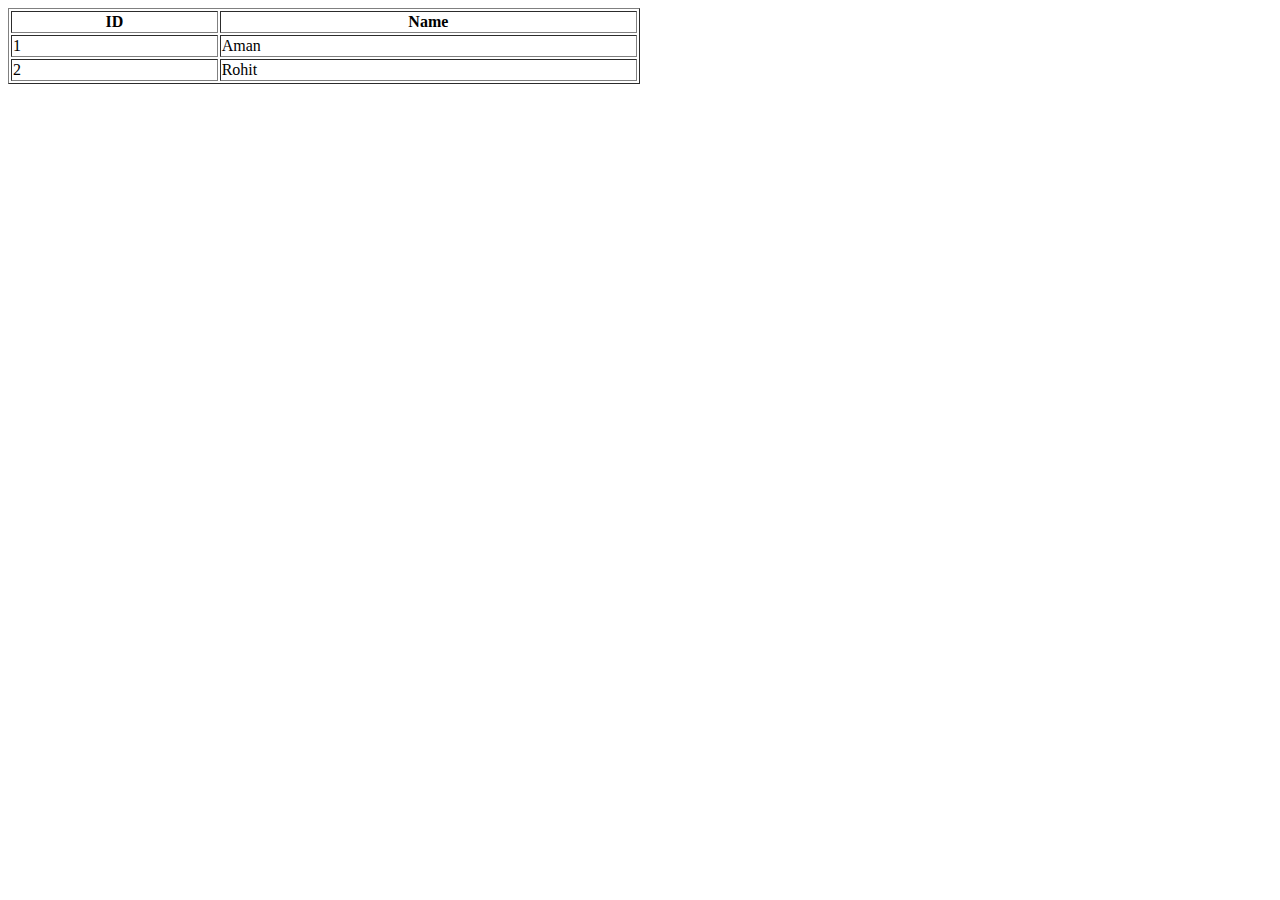
<file: js/2Darray.html>
<!DOCTYPE html>
<html lang="en">
<head>
    <meta charset="UTF-8">
    <meta http-equiv="X-UA-Compatible" content="IE=edge">
    <meta name="viewport" content="width=<device-width>, initial-scale=1.0">
    <title>Document</title>
</head>
<body>
    <script>

        let stu= new Array(2);
        stu[0]=new Array("1","Aman");
        stu[1]=new Array("2","Rohit");
        
        document.write(`<table border="1" width="50%">`)

        document.write(`<tr>

            <th> ID</th>
            <th>Name</th>`)

        for (let r=0;r<stu.length;r++)
        {
            document.write(`<tr>`);
                for (let c=0;c<stu[r].length;c++)
                {
                    document.write(`<td> ${stu[r][c]}</td>`)
                } 
            document.write(`</tr>`)


        }

        document.write(`</table>`)






        
        
        </script>

</body>
</html>
</file>
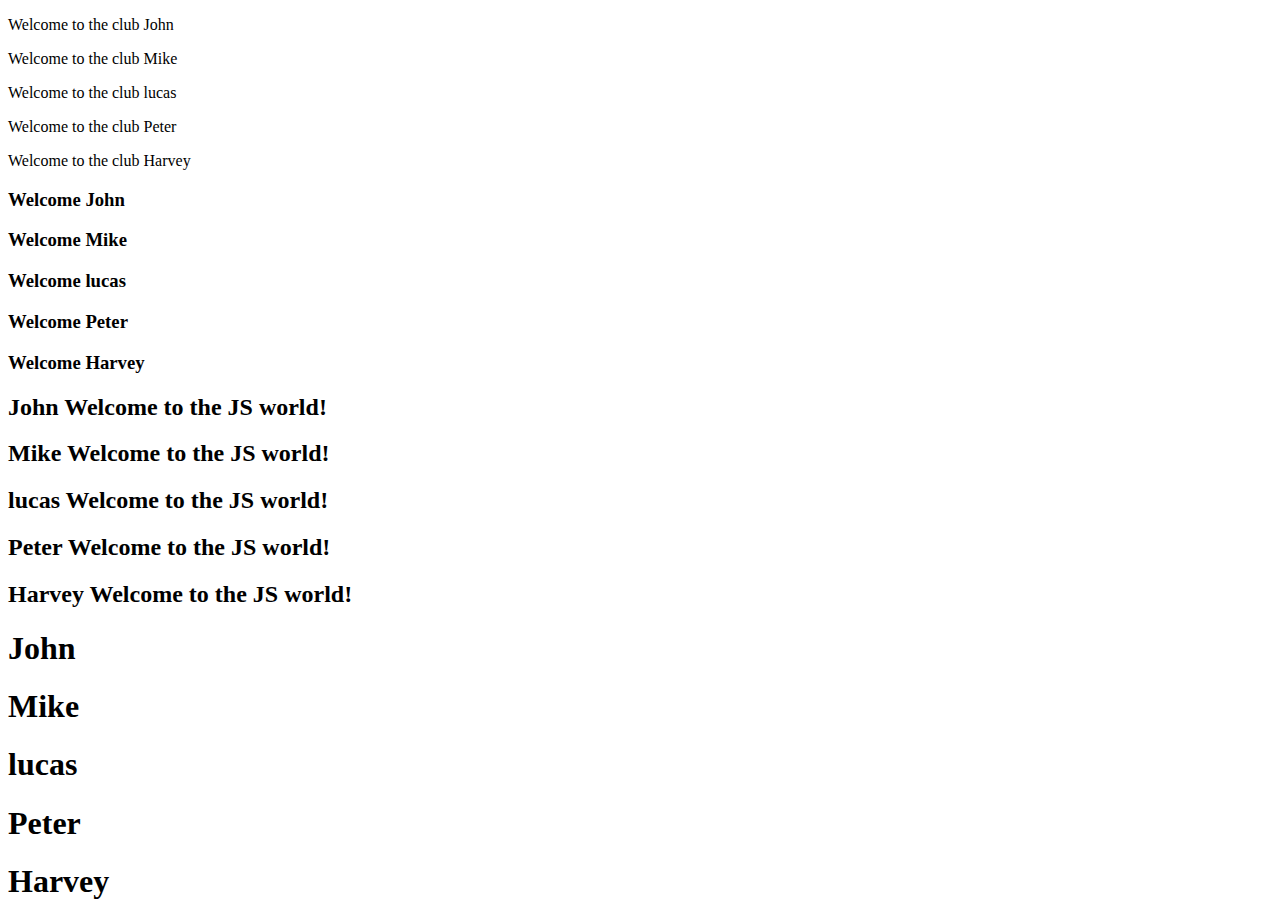
<file: js/arrayloophw.html>
<!DOCTYPE html>
<html lang="en">
<head>
    <meta charset="UTF-8">
    <meta http-equiv="X-UA-Compatible" content="IE=edge">
    <meta name="viewport" content="width=device-width, initial-scale=1.0">
    <title>Document</title>
</head>
<body>
    <script>
        const stu_name=[ "John","Mike","lucas","Peter","Harvey"];
         //for in loop  
        for (name in stu_name){
            document.write(`<p> Welcome to the club ${stu_name[name]}</p>`)
        }
         //for of loop  
        for (name of stu_name){

            document.write(`<h3> Welcome ${name}</h3>`)
        }
        // map func
        stu_name.map((val)=>{
            document.write(`<h2> ${val} Welcome to the JS world!</h2>`)



        })
        // arrow func
        stu_name.map((val)=>{
            document.write(`<h1> ${val}</h1>`)


        })
    </script>
</body>
</html>
</file>
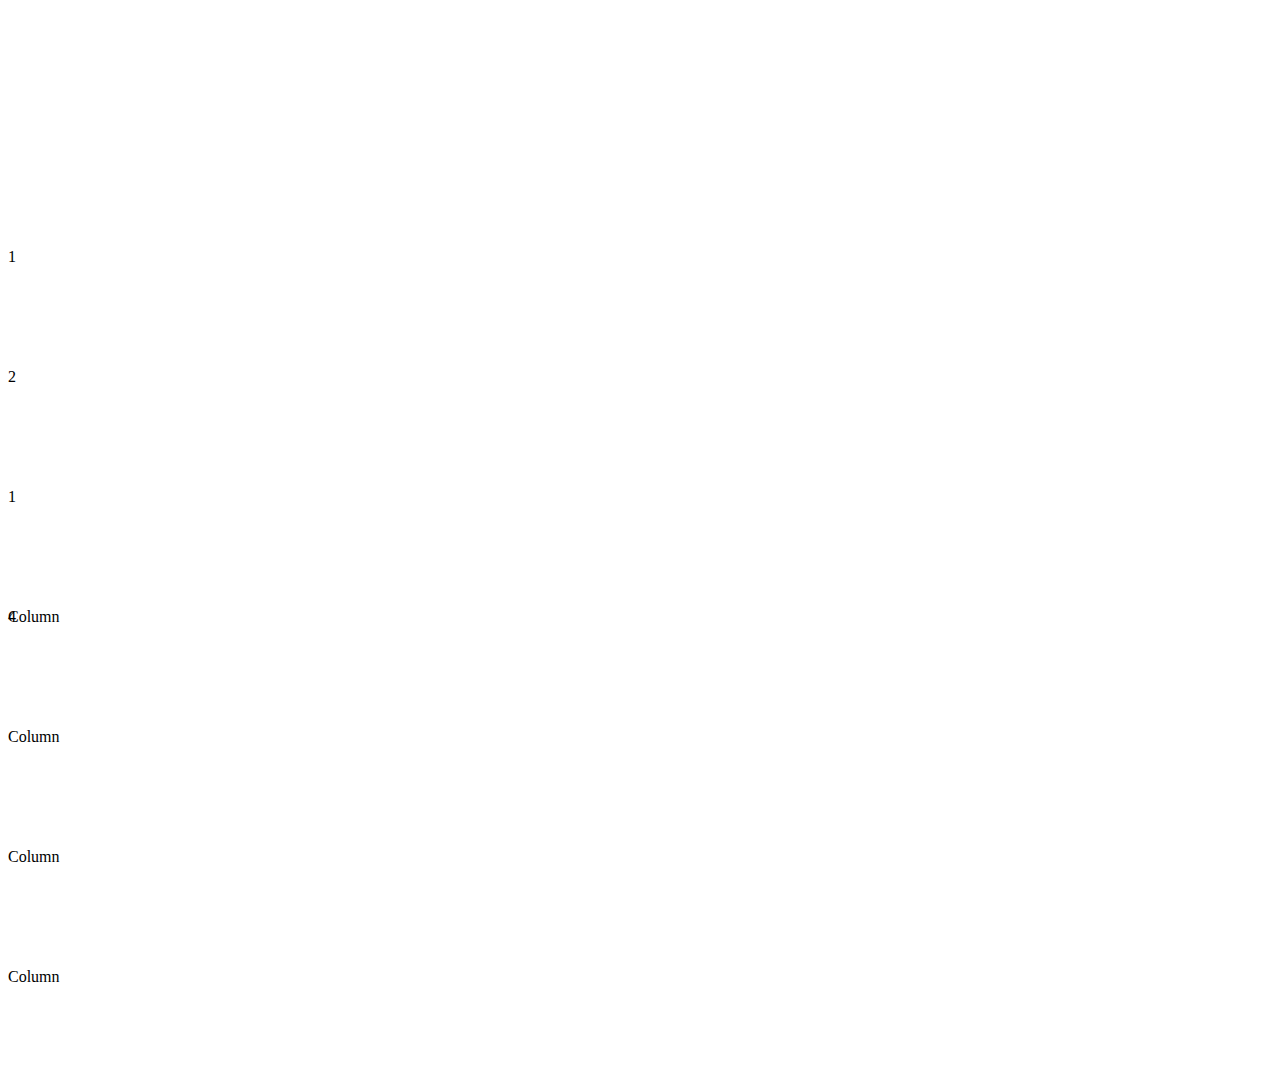
<file: js/Bootstrap.html>
<!DOCTYPE html>
<html lang="en">
<head>
    <meta charset="UTF-8">
    <meta http-equiv="X-UA-Compatible" content="IE=edge">
    <meta name="viewport" content="width=device-width, initial-scale=1.0">
    <title>Document</title>
    <link href="https://cdn.jsdelivr.net/npm/bootstrap@5.0.2/dist/css/bootstrap.min.css" rel="stylesheet" 
    integrity="sha384-EVSTQN3/azprG1Anm3QDgpJLIm9Nao0Yz1ztcQTwFspd3yD65VohhpuuCOmLASjC" crossorigin="anonymous">

    <style>
        div{

            height: 100px;
            /* background-color: rgb(188, 47, 47); */
            margin-bottom: 20px;
        }
    </style>
</head>
<body>

    <div class="container-lg bg-info">
     
    </div>

    <div class="container-fluid bg-dark">

    </div>
    <div class="container-sm bg-success">


    <div class="container">

        <div class="row">
        <div class="col">
          1
        </div>
        </div>
        <div class="row">
            <div class="col bg-info">
          2
        </div>
        

        </div>

        <div class="row">
            <div class="col-4 bg-success">
              1
            </div>
            <div class="col-8 bg-info">
                4
            </div>
            </div>
           
            <div class="container">
                <div class="row row-cols-2 bg-success">
                  <div class="col">Column</div>
                  <div class="col">Column</div>
                  <div class="col">Column</div>
                  <div class="col">Column</div>
                </div>
              </div>
              
            
    
            </div>
    
        
    </div>

    
    <script src="https://cdn.jsdelivr.net/npm/bootstrap@5.0.2/dist/js/bootstrap.bundle.min.js"
     integrity="sha384-MrcW6ZMFYlzcLA8Nl+NtUVF0sA7MsXsP1UyJoMp4YLEuNSfAP+JcXn/tWtIaxVXM" crossorigin="anonymous"></script>
</body>
</html>
</file>
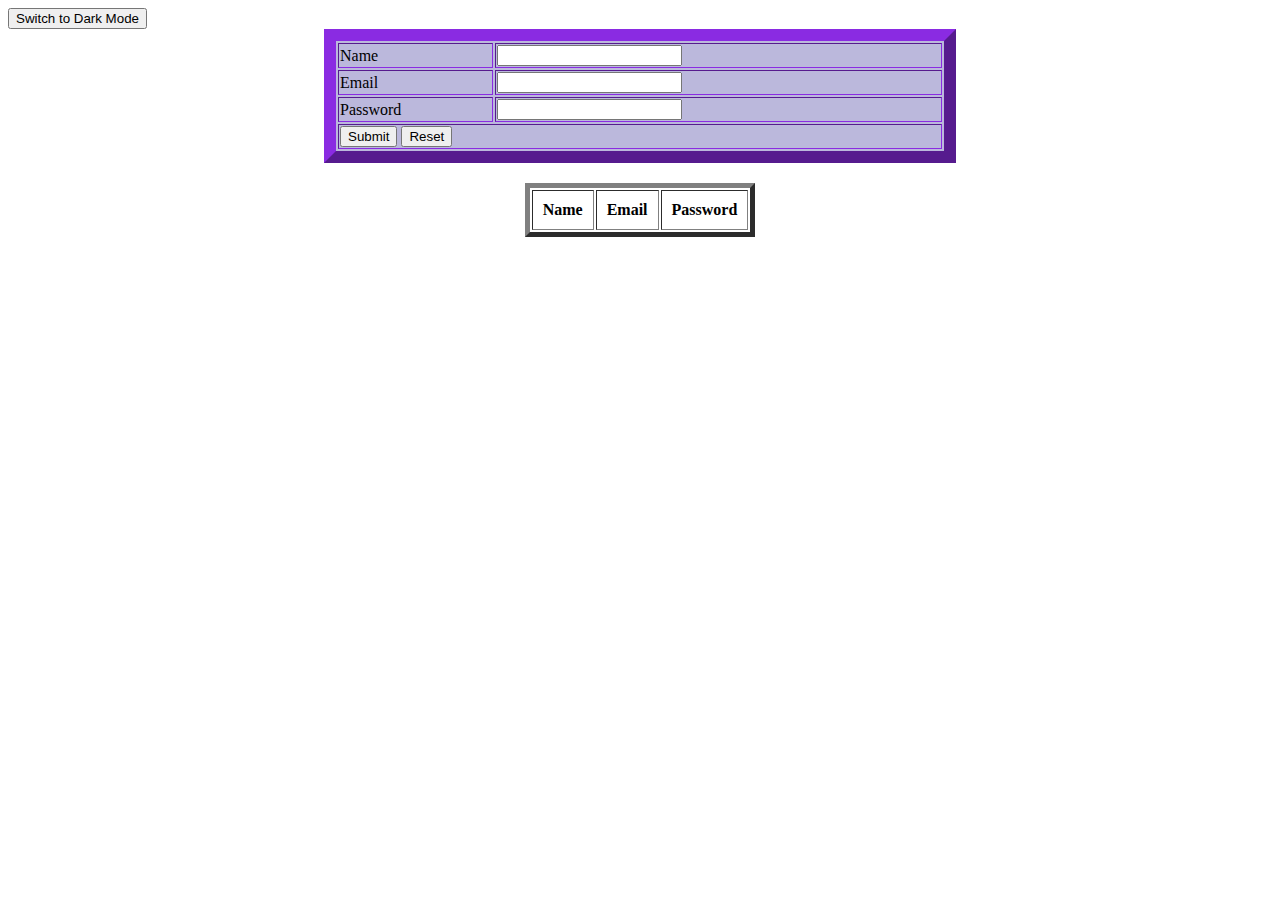
<file: js/dom2.html>
<!DOCTYPE html>
<html lang="en">
<head>
    <meta charset="UTF-8">
    <meta http-equiv="X-UA-Compatible" content="IE=edge">
    <meta name="viewport" content="width=device-width, initial-scale=1.0">
    <title>Document</title>
</head>
<style>
    .mytbl{
        border-color:blueviolet ;
        background-color: rgb(187, 184, 220);
        color: black;
        margin-bottom: 20px;
    }
    .myTable{

        margin: auto;
        
        
    }
    th{
     padding: 10px;
    }
 
    
    .darkmode{
        background-color: black;
        color: white;
    }


</style>
<body>
    <button onclick="darkmode()"> Switch to Dark Mode</button>


    <form action="JavaScript:void()" onsubmit="showData()">
        <table width="50%" align="center" border="12" class="mytbl">
            <tr>
                <td> <label for=""> Name </label> </td>
                <td> <input type="text" name="" id="name"></td>
            </tr>
            <tr>
                <td> <label for=""> Email </label></td>
                <td> <input type="email" name="" id="myemail"></td>
            </tr>
            <tr>
                <td> <label for=""> Password </label></td>
                <td> <input type="password" name="" id="pass"></td>
            </tr>
            <tr>
                <td colspan="2">
                    <input type="submit">
                    <input type="reset">
                </td>
            </tr>
        </table>
    </form>

    <table class="myTable" align="center" border="5">
        <tr>
            <th>Name </th>
            <th> Email </th>
            <th> Password </th>
        </tr>
        <tbody id="mydata">

        </tbody>
    </table>

    

    <script>
        function showData(){
 let Empname, empemail, emppassword;
  Empname= document.getElementById("name").value;
  empemail=document.getElementById("myemail").value;
  emppassword=document.getElementById("pass").value;

  document.getElementById('mydata').innerHTML += `
  <tr>

    <td> ${Empname} </td>
    <td> ${empemail} </td>
    <td> ${emppassword}</td>




    </tr>`

        }

    function darkmode(){
        let dark=document.body;
        dark.classList.toggle("darkmode");
    }
    </script>
</body>
</html>
</file>
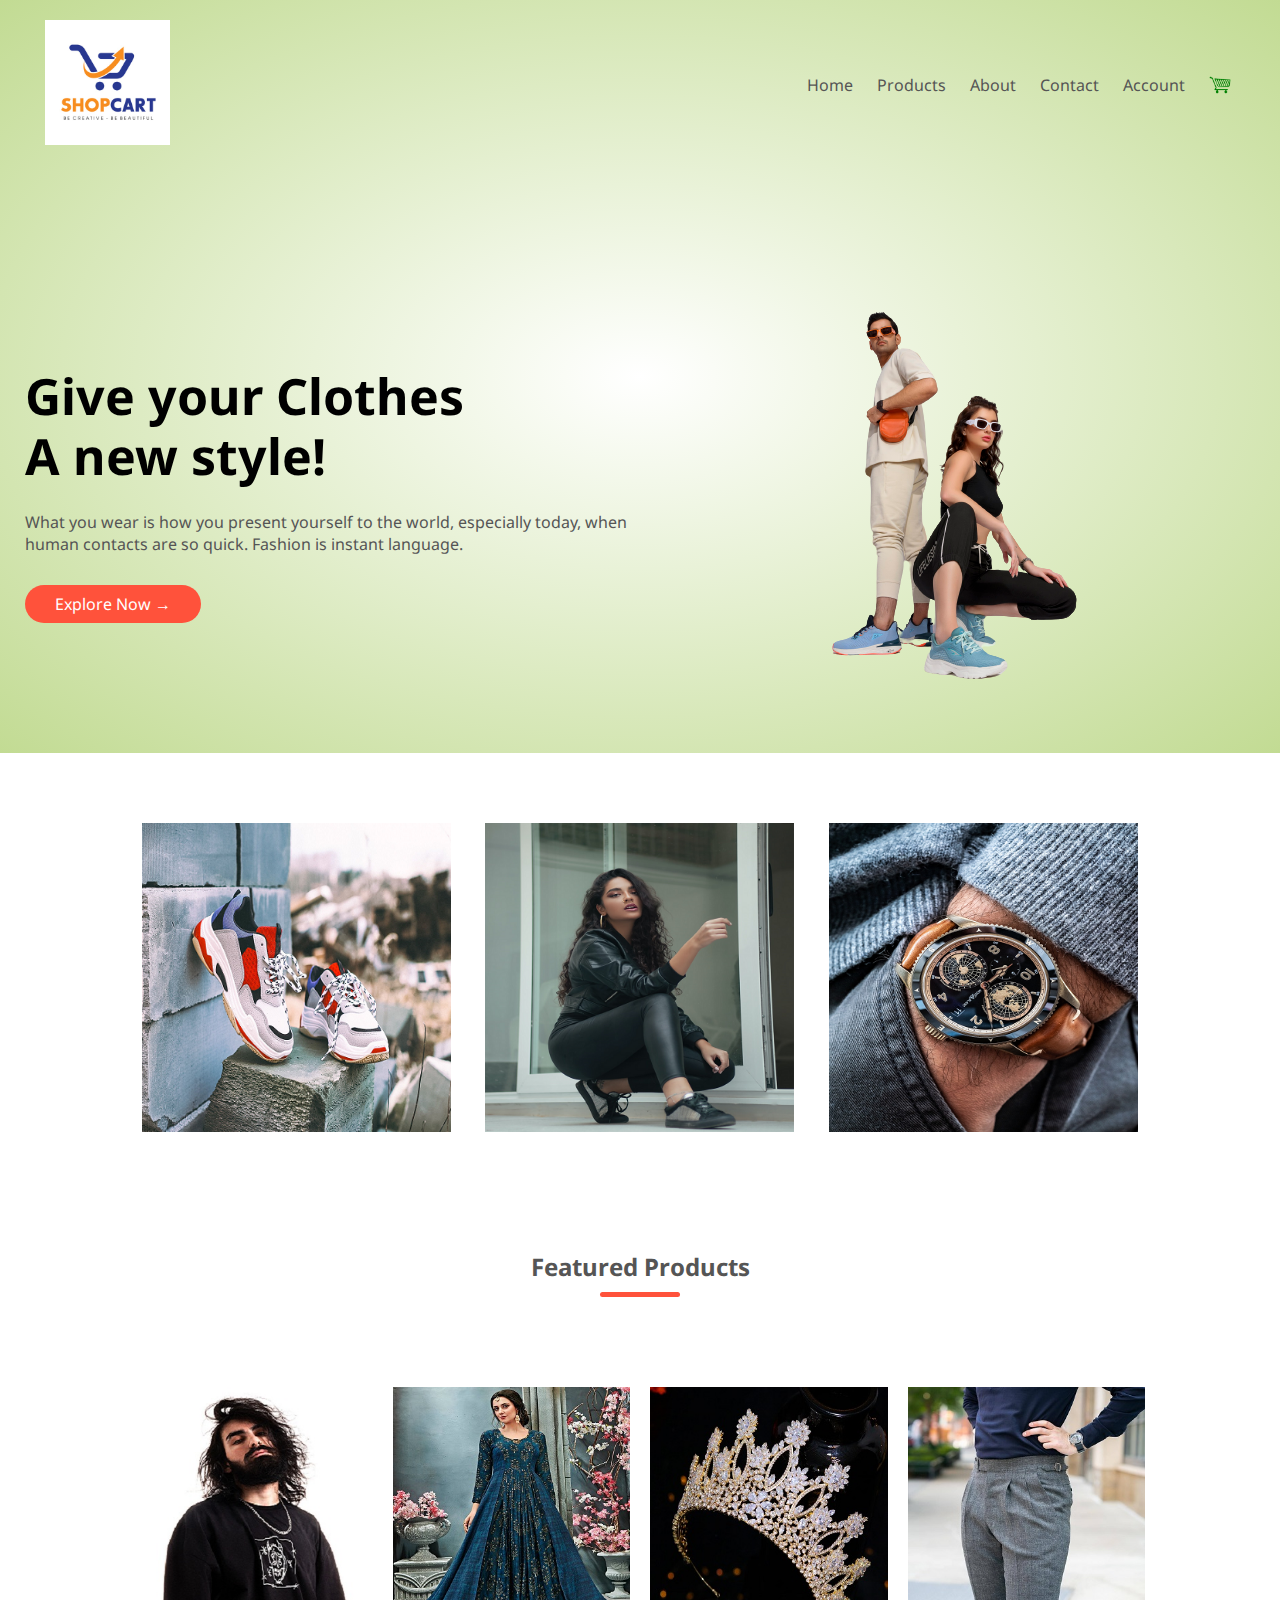
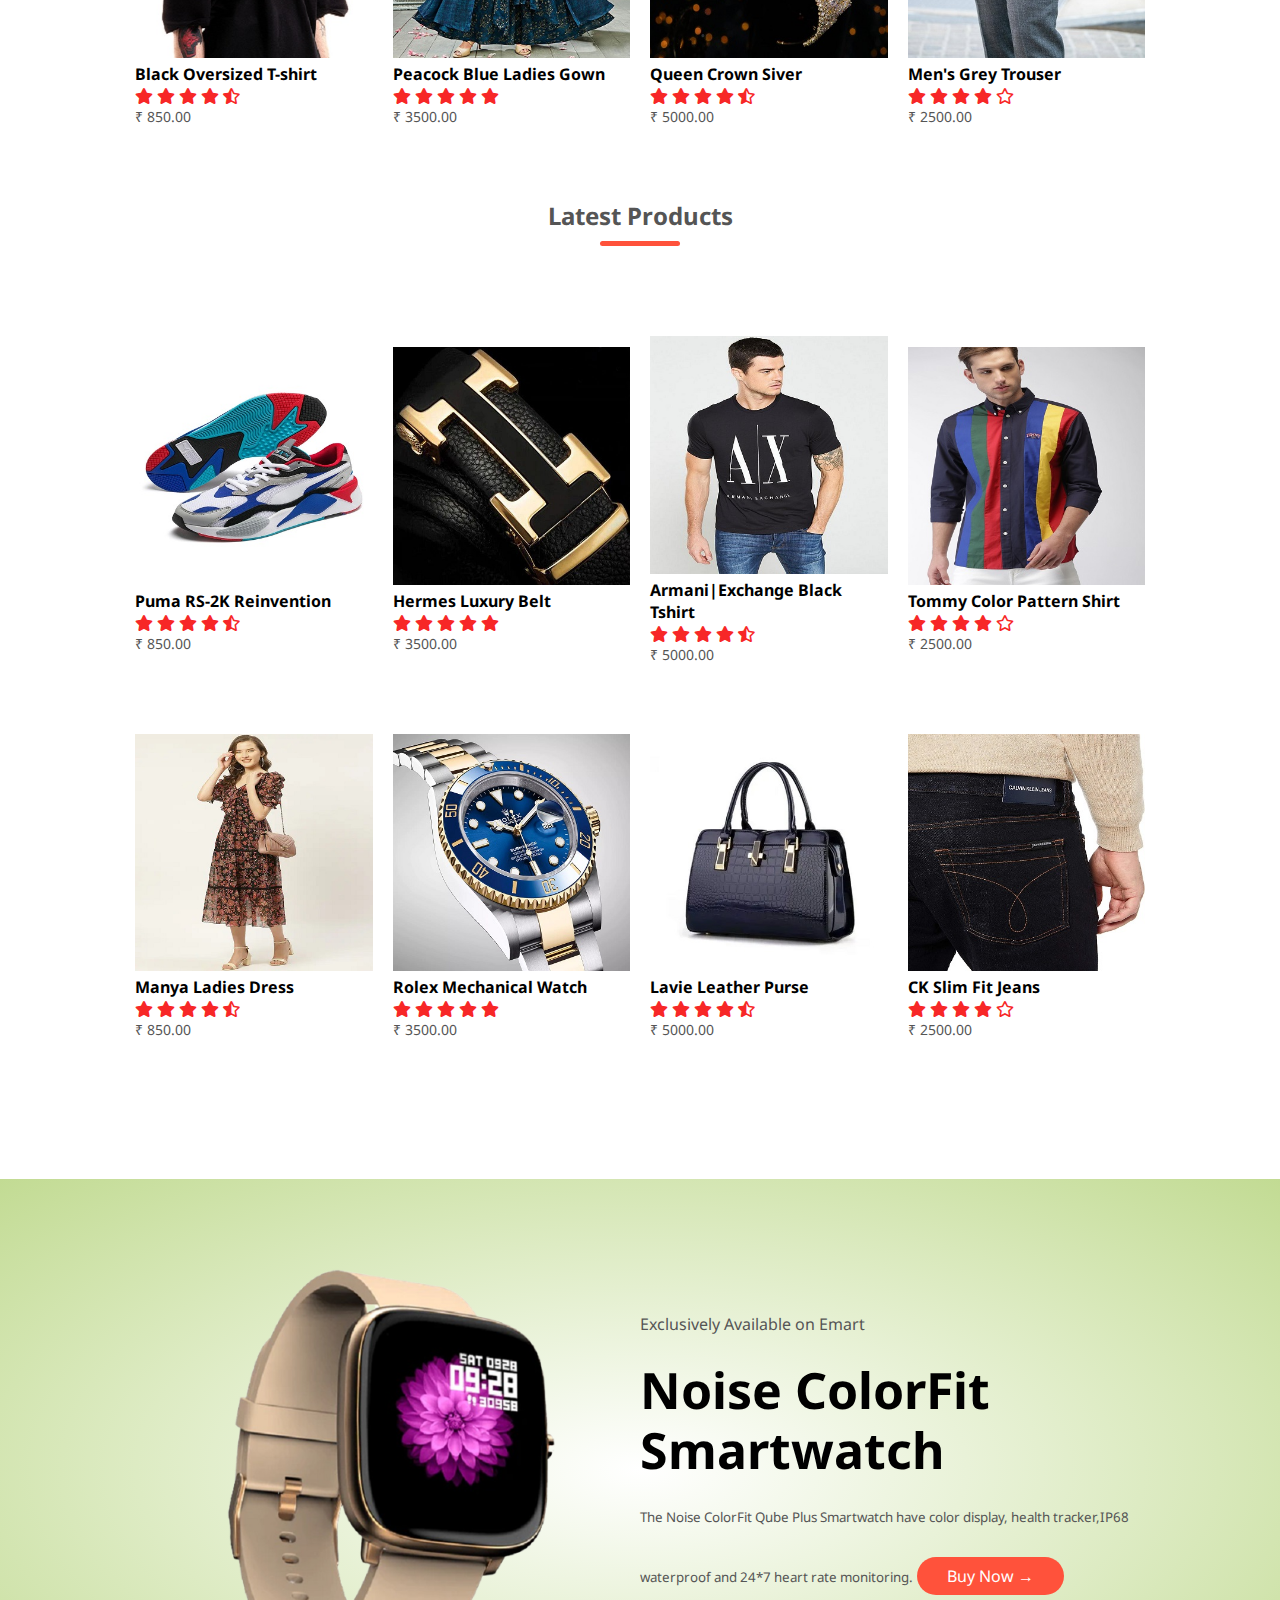
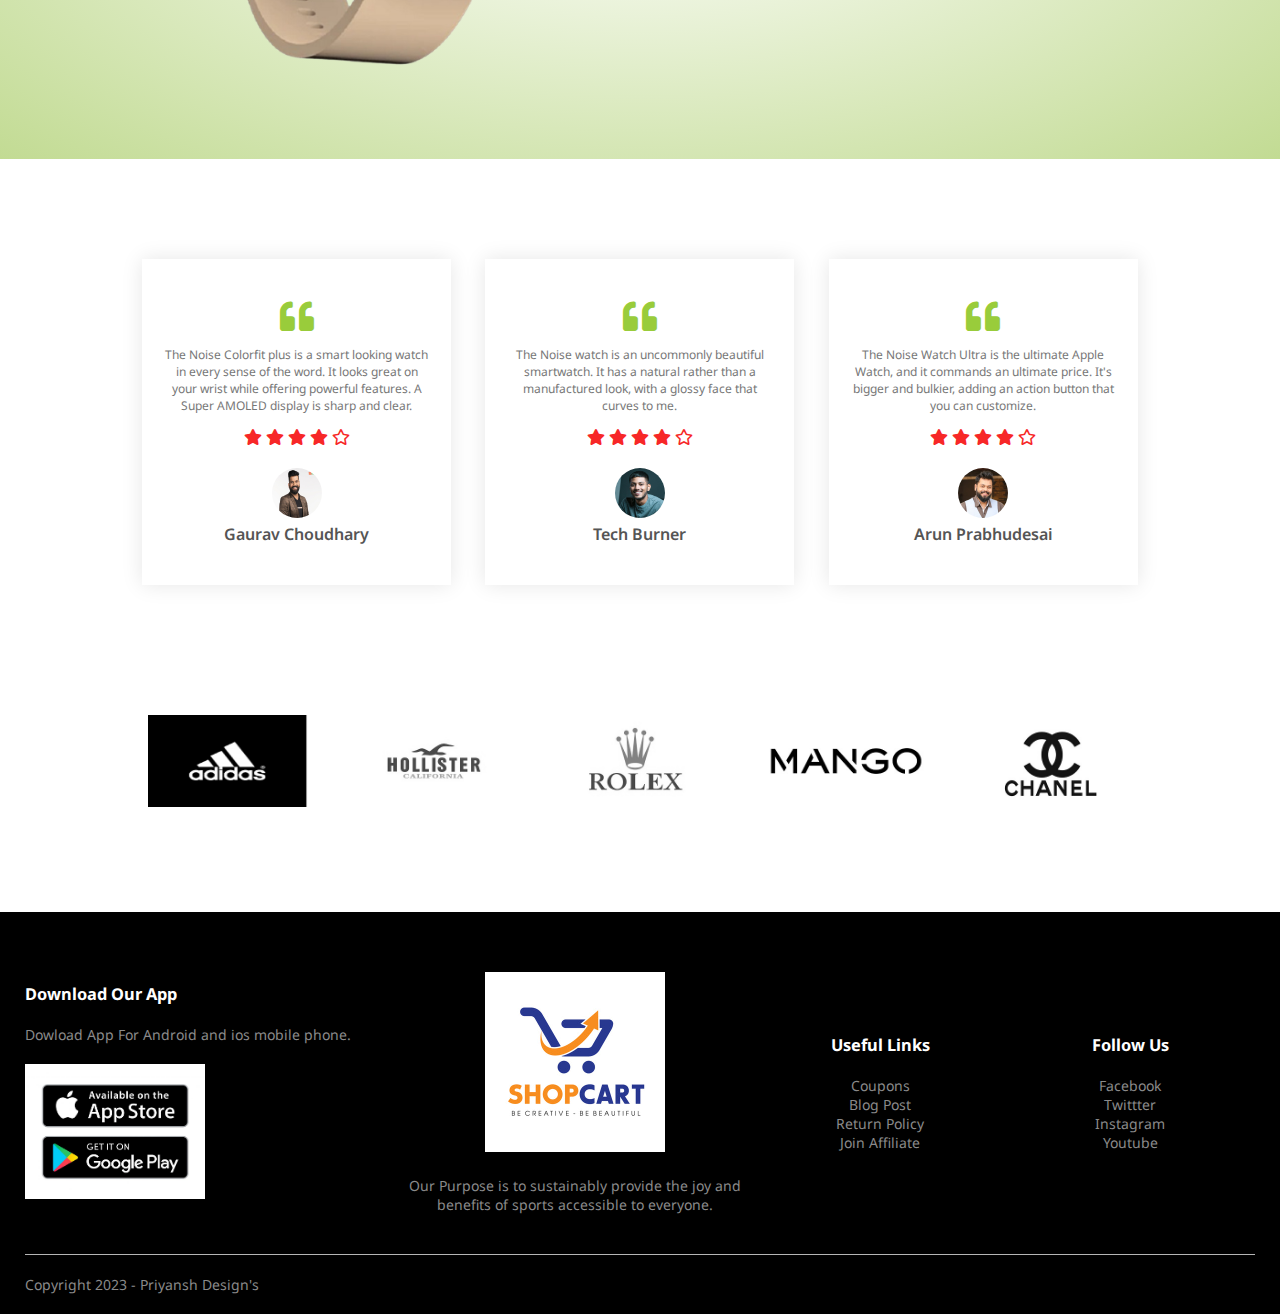
<file: js/Ecommerce Project ( Shopcart Website).html>
<!DOCTYPE html>
<html lang="en">
<head>
    <meta charset="UTF-8">
    <meta name="viewport" content="width-device-width ,initial-scale=1.0">
    <meta http-equiv="X-UA-Compatible" content="IE=edge">
    <meta name="viewport" content="width=device-width, initial-scale=1.0">
    <title>Emart| Website By Priyansh</title>
    <link rel="stylesheet" href="style1.css">
    <link rel="preconnect" href="https://fonts.googleapis.com">
<link rel="preconnect" href="https://fonts.gstatic.com" crossorigin>
<link href="https://fonts.googleapis.com/css2?family=Noto+Sans:wght@200;300;500;600;700&display=swap" rel="stylesheet">
<link href="https://pro.fontawesome.com/releases/v5.10.0/css/all.css" rel="stylesheet">

</head>
<body>




    <div class="header">

   
      <div class="container">
        <div class="navbar">
            <div class="logo">
                <img src="../images/Ecommerce logo.jpg" width="125px">
            </div>
            
            <nav>
                <ul id="Menuitems">
                    <li><a href="Home">Home</a></li>
                    <li><a href="Home">Products</a></li>
                    <li><a href="Home">About</a></li>
                    <li><a href="Home">Contact</a></li>
                    <li><a href="Home">Account</a></li>
                </ul>
            </nav>
               <img src="../images/cart.png" width="30px" height="30px">
               <img src="../images/menuicon-removebg-preview.png" class="menu-icon"
               onclick="menutoggle()">
            </div>
       <div class="row">
        <div class="col-2">
           <h1>Give your Clothes <br> A new style!</h1>
           <p>What you wear is how you present yourself to the world, especially today, when human contacts are so quick.
            Fashion is instant language.</p>
            <a href="" class="btn">Explore Now &#8594;</a>
        </div>
        <div class="col-2">

            <img src="../images/female-footwear-photoshoot-1-removebg-preview.png">
            
        </div>
       </div>
      </div>

    </div>
    <!-- ------featured categories----- -->

    <div class="categories">
        <div class="small-container">
            <div class="row">
                <div class="col-3">
                   <img src="../images/i31.png"> 
                </div>
                <div class="col-3">
                    <img src="../images/i32.png">      
                </div>
                <div class="col-3">
                    <img src="../images/i33.png"> 
                </div>
              
            </div>

        </div>
     
    </div>

    <!-- -------Featured products----- -->

    <div class="small-container">
        <h2 class="title">Featured Products</h2>
        <div class="row">
            <div class="col-4">
                <img src="../images/Tshirt1.jpg ">
                <h4>Black Oversized T-shirt</h4>
                <div class="rating">
                    <i class="fas fa-star"></i>
                        <i class="fas fa-star"></i>
                        <i class="fas fa-star"></i>
                        <i class="fas fa-star"></i>
                        <i class="fas fa-star-half-alt" ></i>

                </div>
                <p> &#8377; 850.00</p>
                </div>

                <div class="col-4">
                    <img src="../images/Dress1.jpg">
                    <h4>Peacock Blue Ladies Gown</h4>
                    <div class="rating">
                        <i class="fas fa-star"></i>
                        <i class="fas fa-star"></i>
                        <i class="fas fa-star"></i>
                        <i class="fas fa-star"></i>
                        <i class="fas fa-star"></i>
                    
    
                    </div>
                    <p> &#8377; 3500.00</p>
                    </div>

                    <div class="col-4">
                        <img src="../images/accesory.jpg ">
                        <h4>Queen Crown Siver</h4>
                        <div class="rating">
                            <i class="fas fa-star"></i>
                                <i class="fas fa-star"></i>
                                <i class="fas fa-star"></i>
                                <i class="fas fa-star"></i>
                                <i class="fas fa-star-half-alt"></i>
        
                        </div>
                        <p> &#8377; 5000.00</p>
                        </div>

                        <div class="col-4">
                            <img src="../images/Trouser1.jpg">
                            <h4>Men's Grey Trouser</h4>
                            <div class="rating">
                                <i class="fas fa-star"></i>
                                <i class="fas fa-star"></i>
                                <i class="fas fa-star"></i>
                                <i class="fas fa-star"></i>
                                <i class="far fa-star"></i>

                               
                            </div>
                            <p> &#8377; 2500.00</p>
                            </div>
                            
            </div>

         
    </div>
<!-- ---------LATEST PRODUCTS------ -->
<div class="small-container">
        <h2 class="title">Latest Products</h2>

        <div class="row">
            <div class="col-4">
                <img src="../images/PRODUCT1.jpg">
                <h4>Puma RS-2K Reinvention </h4>
                <div class="rating">
                    <i class="fas fa-star"></i>
                        <i class="fas fa-star"></i>
                        <i class="fas fa-star"></i>
                        <i class="fas fa-star"></i>
                        <i class="fas fa-star-half-alt" ></i>

                </div>
                <p> &#8377; 850.00</p>
                </div>

                <div class="col-4">
                    <img src="../images/product2.jpg">
                    <h4>Hermes Luxury Belt</h4>
                    <div class="rating">
                        <i class="fas fa-star"></i>
                        <i class="fas fa-star"></i>
                        <i class="fas fa-star"></i>
                        <i class="fas fa-star"></i>
                        <i class="fas fa-star"></i>
                    
    
                    </div>
                    <p> &#8377; 3500.00</p>
                    </div>

                    <div class="col-4">
                        <img src="../images/Product 3.jpg">
                        <h4>Armani|Exchange Black Tshirt</h4>
                        <div class="rating">
                            <i class="fas fa-star"></i>
                                <i class="fas fa-star"></i>
                                <i class="fas fa-star"></i>
                                <i class="fas fa-star"></i>
                                <i class="fas fa-star-half-alt"></i>
        
                        </div>
                        <p> &#8377; 5000.00</p>
                        </div>

                        <div class="col-4">
                            <img src="../images/product4.jpg">
                            <h4>Tommy Color Pattern Shirt</h4>
                            <div class="rating">
                                <i class="fas fa-star"></i>
                                <i class="fas fa-star"></i>
                                <i class="fas fa-star"></i>
                                <i class="fas fa-star"></i>
                                <i class="far fa-star"></i>

                               
                            </div>
                            <p> &#8377; 2500.00</p>
                       </div>

                       </div>

            <div class="row">
                <div class="col-4">
                    <img src="../images/product 5.jpg">
                    <h4>Manya Ladies Dress</h4>
                    <div class="rating">
                        <i class="fas fa-star"></i>
                            <i class="fas fa-star"></i>
                            <i class="fas fa-star"></i>
                            <i class="fas fa-star"></i>
                            <i class="fas fa-star-half-alt" ></i>
    
                    </div>
                    <p> &#8377; 850.00</p>
                    </div>
    
                    <div class="col-4">
                        <img src="../images/product 6.jpg">
                        <h4>Rolex Mechanical Watch</h4>
                        <div class="rating">
                            <i class="fas fa-star"></i>
                            <i class="fas fa-star"></i>
                            <i class="fas fa-star"></i>
                            <i class="fas fa-star"></i>
                            <i class="fas fa-star"></i>
                        
        
                        </div>
                        <p> &#8377; 3500.00</p>
                        </div>
    
                        <div class="col-4">
                            <img src="../images/product 7.jpg">
                            <h4>Lavie Leather Purse</h4>
                            <div class="rating">
                                <i class="fas fa-star"></i>
                                    <i class="fas fa-star"></i>
                                    <i class="fas fa-star"></i>
                                    <i class="fas fa-star"></i>
                                    <i class="fas fa-star-half-alt"></i>
            
                            </div>
                            <p> &#8377; 5000.00</p>
                            </div>
    
                            <div class="col-4">
                                <img src="../images/product8.jpg">
                                <h4>CK Slim Fit Jeans</h4>
                                <div class="rating">
                                    <i class="fas fa-star"></i>
                                    <i class="fas fa-star"></i>
                                    <i class="fas fa-star"></i>
                                    <i class="fas fa-star"></i>
                                    <i class="far fa-star"></i>
    
                                   
                                </div>
                                <p> &#8377; 2500.00</p>
    
                             </div>
                        </div>     
        
    </div>
    <!-- -------------offer--------- -->
   
    <div class="offer" style="width: 100%;">
        <div class="small-container">
           <div class="row">

            <div class="col-2">
               <img src="../images/noise_watch-removebg-preview.png" class="offer-img">

            </div>
            <div class="col-2">

                <p>Exclusively Available on Emart</p>
                <h1>Noise ColorFit Smartwatch</h1>
                <small>The Noise ColorFit Qube Plus Smartwatch have color display, 
                    health tracker,IP68 waterproof and 24*7 heart rate monitoring.</small>
                  <a href="" class="btn">Buy Now &#8594;</a>
            </div>
           </div>


       

    </div>
</div>
   <!-- -----------------Testimonial---------- -->


  <div class="testimonial">

    <div class="small-container">
        <div class="row">
            <div class="col-3">
                <i class="fas fa-quote-left"></i>
                <p>
                    The Noise Colorfit plus is a smart looking watch in every sense of the word. It looks great on your wrist while offering powerful features. 
                    A Super AMOLED display is sharp and clear.
                    
                </p>
                <div class="rating">
                    <i class="fas fa-star"></i>
                    <i class="fas fa-star"></i>
                    <i class="fas fa-star"></i>
                    <i class="fas fa-star"></i>
                    <i class="far fa-star"></i>

            </div>

            <img src="../images/Tech guru ji.jpg">
            <h3>Gaurav Choudhary</h3>

        </div>
        <div class="col-3">
            <i class="fas fa-quote-left"></i>
            <p>
                The Noise watch is an uncommonly beautiful smartwatch. 
                It has a natural rather than a manufactured look, 
                with a glossy face that curves to me.

            </p>
            <div class="rating">
                <i class="fas fa-star"></i>
                <i class="fas fa-star"></i>
                <i class="fas fa-star"></i>
                <i class="fas fa-star"></i>
                <i class="far fa-star"></i>

        </div>

        <img src="../images/tech burner.jpg">
        <h3>Tech Burner</h3>

    </div>
    <div class="col-3">
        <i class="fas fa-quote-left"></i>
        <p>
            The Noise Watch Ultra is the ultimate Apple Watch, and it commands an ultimate price. It's bigger and bulkier, adding 
            an action button that you can customize.
            
        </p>
        <div class="rating">
            <i class="fas fa-star"></i>
            <i class="fas fa-star"></i>
            <i class="fas fa-star"></i>
            <i class="fas fa-star"></i>
            <i class="far fa-star"></i>

    </div>

    <img src="../images/Arun technical.jpg">
    <h3>Arun Prabhudesai</h3>

</div>
    </div>

</div>
  </div>

  <!-- ............Brands.,,,,,,,,,, -->

  <div class="Brands">
    <div class="small-container">
        <div class="row">
            <div class="col-5">
      <img src="../images/brand1.png">

            </div>
            <div class="col-5">
                <img src="../images/brand2.jpg">
          
                      </div>
                      <div class="col-5">
                        <img src="../images/brand3.jpg">
                  
                              </div>
                              <div class="col-5">
                                <img src="../images/brand4.jpg">
                          
                                      </div>
                                      <div class="col-5">
                                        <img src="../images/brand5.jpg">
                                  
        </div>
        </div>
    </div>
  </div>

  <!-- --------footer---------- -->
 
<div class="footer">
    <div class="container">
        <div class="row">
            <div class="footer-col-1">
                <h3>Download Our App</h3>
                <p>Dowload App For Android and ios mobile phone.</p>
                <div class="app-logo">
                    <img src="../images/PLAYANDAPPSTORELOGO.jpg">
                  
                </div>

            </div>
            <div class="footer-col-2">
                <img src="../images/Ecommerce logo.jpg">
                </p>Our Purpose is to sustainably provide the joy and benefits 
            of sports accessible to everyone.</p>

            </div>
            <div class="footer-col-3">
               <h3>Useful Links</h3>
               <ul>
                <li>Coupons</li>
                <li>Blog Post</li>
                <li>Return Policy</li>
                <li>Join Affiliate</li>
                    

               </ul>
            </div>
            <div class="footer-col-4">
                <h3>Follow Us</h3>
                <ul>
                 <li>Facebook</li>
                 <li>Twittter</li>
                 <li>Instagram</li>
                 <li>Youtube</li>
                     
 
                </ul>
             </div>
             
        </div>
        <hr>
        <p>Copyright 2023 - Priyansh Design's</p>
    </div>
</div>


    <!-- -----------------JS FOR TOGGE MENU--------- -->

<script>
    var Menuitems = document.getElementById("Menuitems");
    Menuitems.style.maxHeight= "0px";

    function menutoggle(){
        if(Menuitems.style.maxHeight=="0px")
        {
            Menuitems.style.maxHeight="200px"
        }
        else{
            Menuitems.style.maxHeight="0px"

        }

    }
</script>

</body>
</html>
</file>
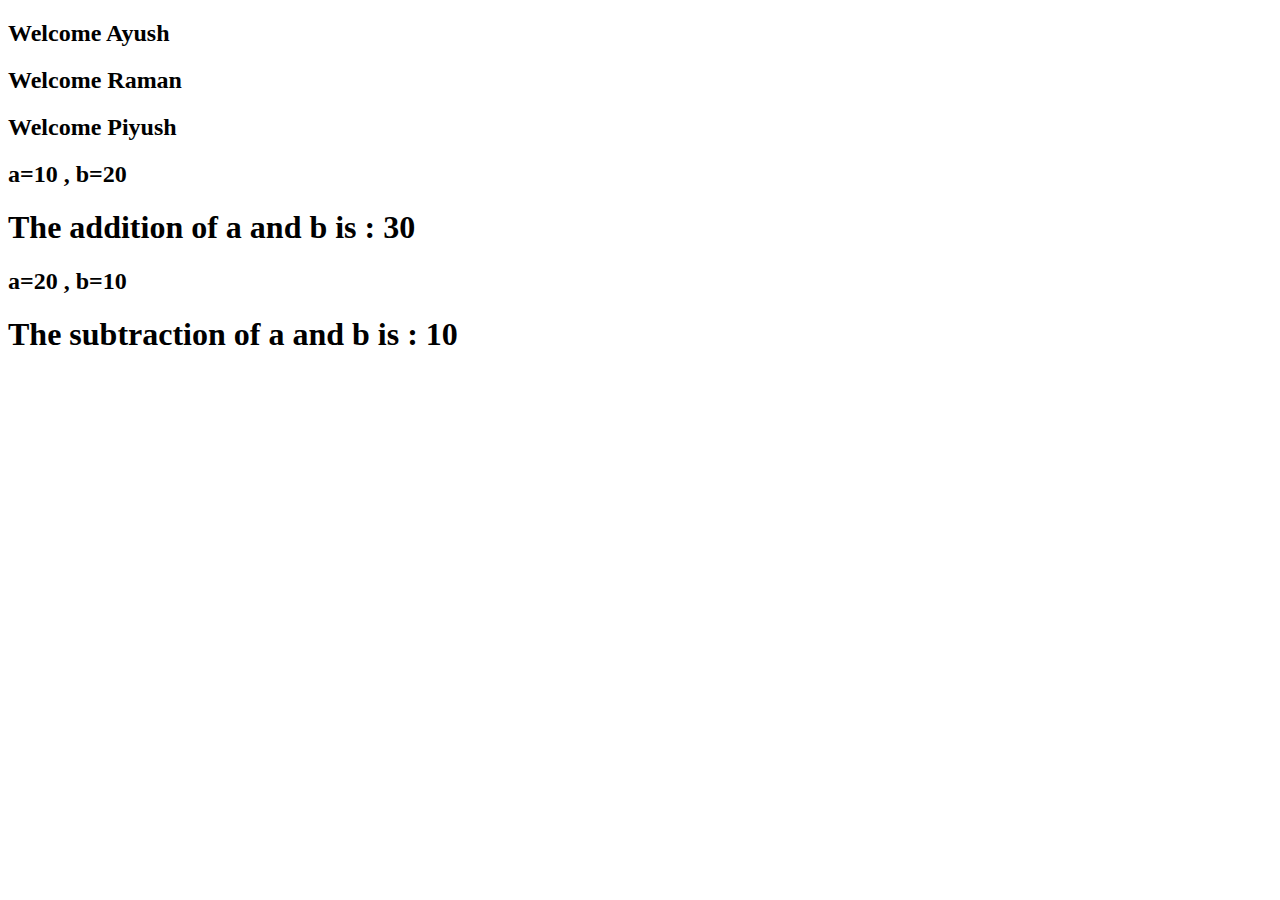
<file: js/functionjs.html>
<!DOCTYPE html>
<html lang="en">
<head>
    <meta charset="UTF-8">
    <meta http-equiv="X-UA-Compatible" content="IE=edge">
    <meta name="viewport" content="width=device-width, initial-scale=1.0">
    <title>Document</title>
</head>
<body>
    <script>

        function showdata(name){

            document.write(`<h2> Welcome ${name}</h2>`)

        }

        showdata("Ayush")
        showdata("Raman")
        showdata("Piyush")

        function add(){

            a=10
            b=20
            c=a+b
            
            document.write(`<h2> a=10 , b=20</h2>` )
            document.write(`<h1> The addition of a and b is : ${c}</h1>`)

        }
        add()

        function sub(){

a=20
b=10
c=a-b
document.write(`<h2> a=20 , b=10</h2>` )
document.write(`<h1> The subtraction of a and b is : ${c}</h1>`)

}
sub()
    </script>
</body>
</html>
</file>
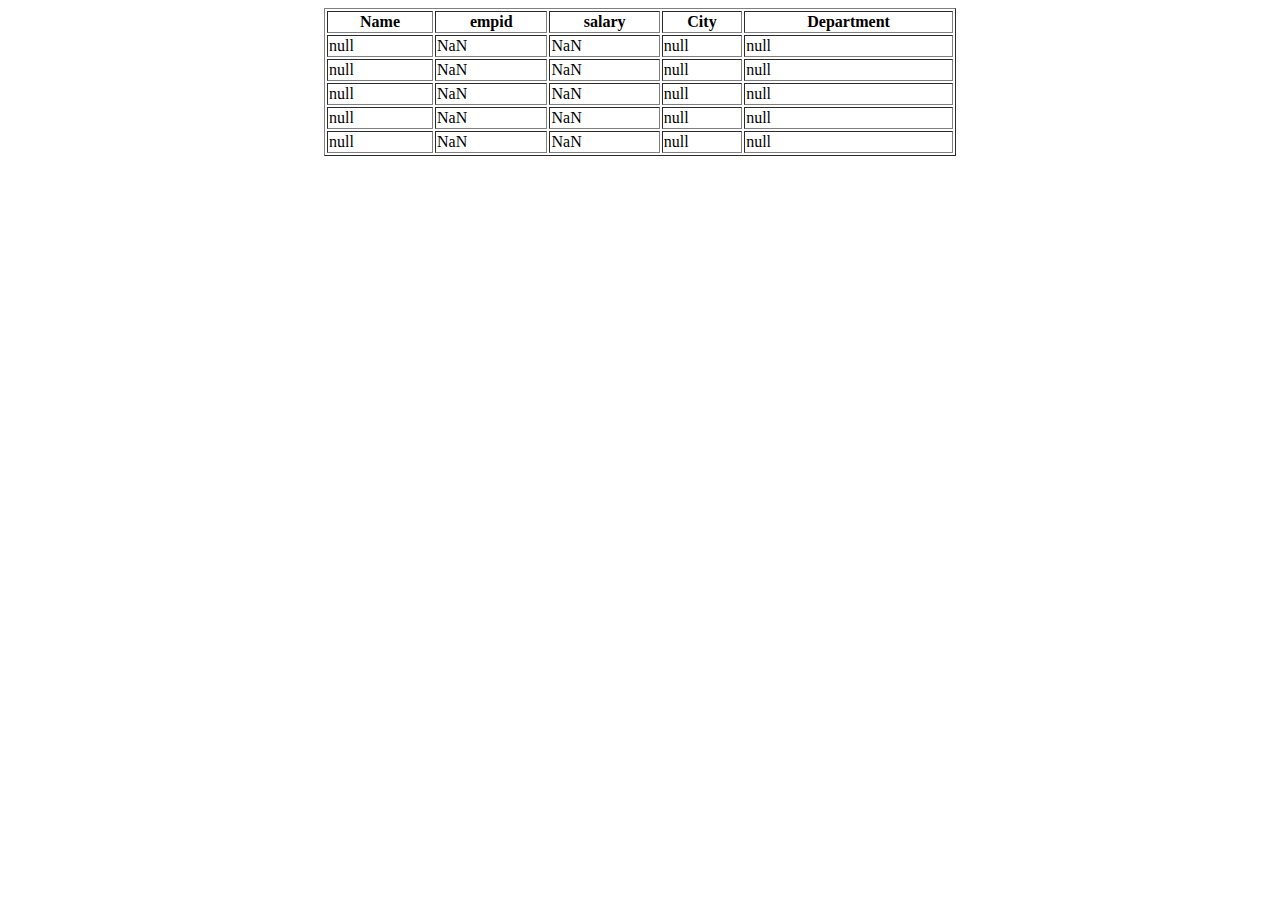
<file: js/jsfunc.html>
<!DOCTYPE html>
<html lang="en">
<head>
    <meta charset="UTF-8">
    <meta http-equiv="X-UA-Compatible" content="IE=edge">
    <meta name="viewport" content="width=device-width, initial-scale=1.0">
    <title>JSFUNC</title>
    <style>
        table{
            margin: auto;
        }

    </style>
</head>
<body>
    <script>
    
         var name,empid,salary,city,department;
            name = prompt("Enter the name ")
            empid=parseInt(prompt("Enter the id "))
            salary=parseInt(prompt("Enter the salary "))
            city=prompt("Enter your city name")
            department=prompt("Enter the department name")

            var name2,empid2,salary2,city2,department2;
            name2 = prompt("Enter the name ")
            empid2=parseInt(prompt("Enter the id "))
            salary2=parseInt(prompt("Enter the salary "))
            city2=prompt("Enter your city name")
            department2=prompt("Enter the department name")

            var name3,empid3,salary3,city3,department3;
            name3 = prompt("Enter the name ")
            empid3=parseInt(prompt("Enter the id "))
            salary3=parseInt(prompt("Enter the salary "))
            city3=prompt("Enter your city name")
            department3=prompt("Enter the department name")


            var name4,empid4,salary4,city4,department4;
            name4 = prompt("Enter the name ")
            empid4=parseInt(prompt("Enter the id "))
            salary4=parseInt(prompt("Enter the salary "))
            city4=prompt("Enter your city name")
            department4=prompt("Enter the department name")


            var name5,empid5,salary5,city5,department5;
            name5 = prompt("Enter the name ")
            empid5=parseInt(prompt("Enter the id "))
            salary5=parseInt(prompt("Enter the salary "))
            city5=prompt("Enter your city name")
            department5=prompt("Enter the department name")


            
        
            document.write("<table border='1' width='50%'> ")
                
                document.write("<tr> <th> Name </th> <th> empid </th> <th> salary</th> <th> City </th> <th> Department </th> </tr>")
                    
            document.write("<tr>")
                    document.write("<td> "+name+"</td>")
                    document.write("<td> "+empid+"</td>")
                    document.write("<td> "+salary+"</td>")
                    document.write("<td> "+city+"</td>")
                    document.write("<td> "+department+"</td>")
                    
           
                    document.write("</tr>")
                    
                    document.write("<tr>")
                            document.write("<td> "+name2+"</td>")
                            document.write("<td> "+empid2+"</td>")
                            document.write("<td> "+salary2+"</td>")
                            document.write("<td> "+city2+"</td>")
                            document.write("<td> "+department2+"</td>")

                    document.write("</tr>")

                    document.write("<tr>")
                    document.write("<td> "+name3+"</td>")
                    document.write("<td> "+empid3+"</td>")
                    document.write("<td> "+salary3+"</td>")
                    document.write("<td> "+city3+"</td>")
                    document.write("<td> "+department3+"</td>")
                    
           
                    document.write("</tr>")

                    document.write("<tr>")
                    document.write("<td> "+name4+"</td>")
                    document.write("<td> "+empid4+"</td>")
                    document.write("<td> "+salary4+"</td>")
                    document.write("<td> "+city4+"</td>")
                    document.write("<td> "+department4+"</td>")
                    
           
                    document.write("</tr>")

                    document.write("<tr>")
                    document.write("<td> "+name5+"</td>")
                    document.write("<td> "+empid5+"</td>")
                    document.write("<td> "+salary5+"</td>")
                    document.write("<td> "+city5+"</td>")
                    document.write("<td> "+department5+"</td>")
                    
           
                    document.write("</tr>")




                    document.write("</table>")


           
        

    </script>
</body>
</html>
</file>
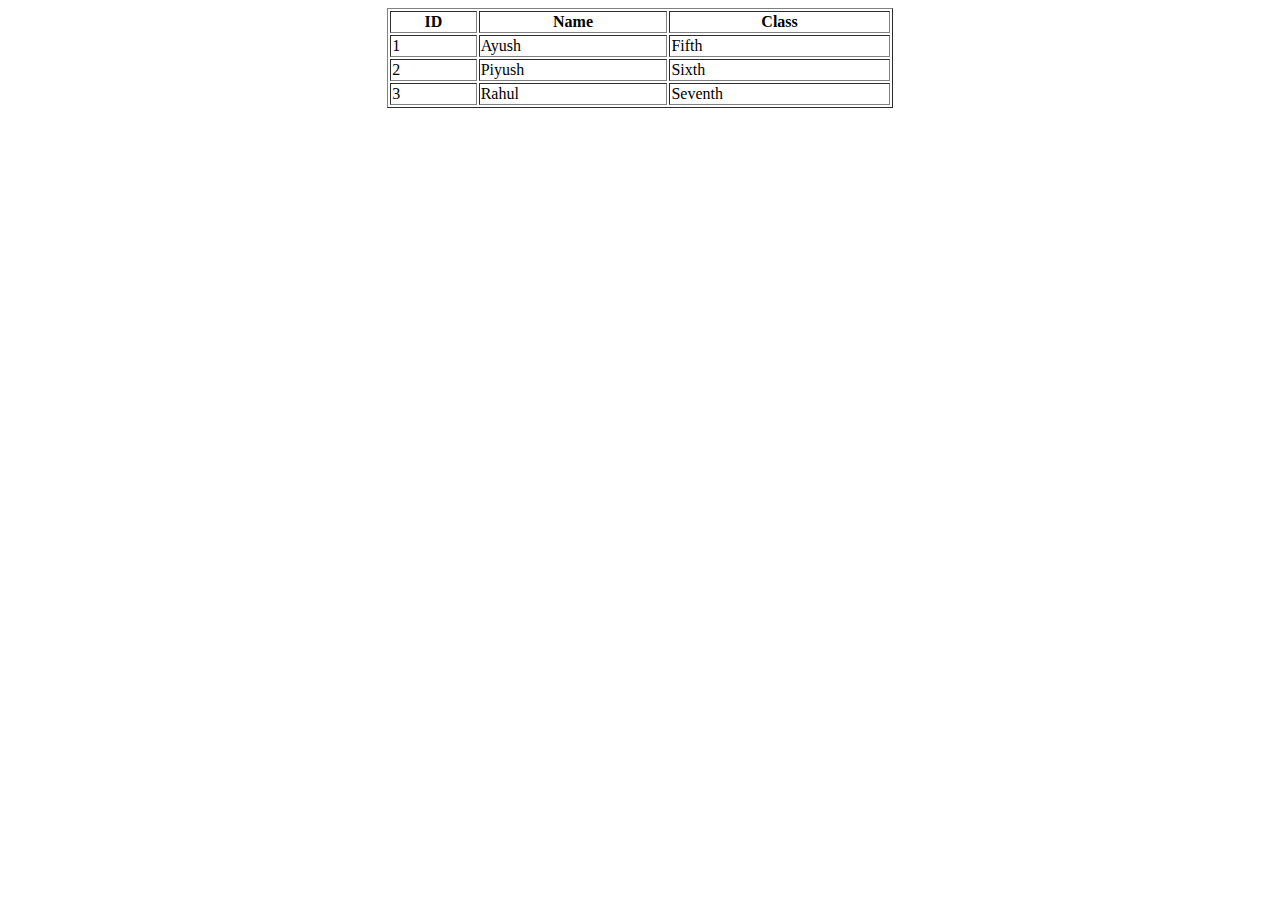
<file: js/mapwitharrayhw.html>
<!DOCTYPE html>
<html lang="en">
<head>
    <meta charset="UTF-8">
    <meta http-equiv="X-UA-Compatible" content="IE=edge">
    <meta name="viewport" content="width=device-width, initial-scale=1.0">
    <title>Document</title>
</head>
<body>
    <script>
        let stu_details=[ {
            stu_id: 1,
            stu_name: "Ayush",
            stu_class: "Fifth"

        },
        {
            stu_id: 2,
            stu_name: "Piyush",
            stu_class: "Sixth"

        },
        {
            stu_id: 3,
            stu_name: "Rahul",
            stu_class: "Seventh"
        }
        
        ]

        
            document.write(`<table border='1' width=40%  align="center"> `)
                document.write(`<tr>
                    <th>ID</th>
                    <th>Name</th>
                    <th>Class</th>
                    
                    </tr>`)
          
                stu_details.map((val)=>{
                  document.write(`<tr>
                    <td> ${val.stu_id} </td>
                    <td>  ${val.stu_name}  </td>
                    <td>  ${val.stu_class}</td>
                    
        </tr>`)
 })
        document.write(`</table>`)
    </script>
    
</body>
</html>
</file>
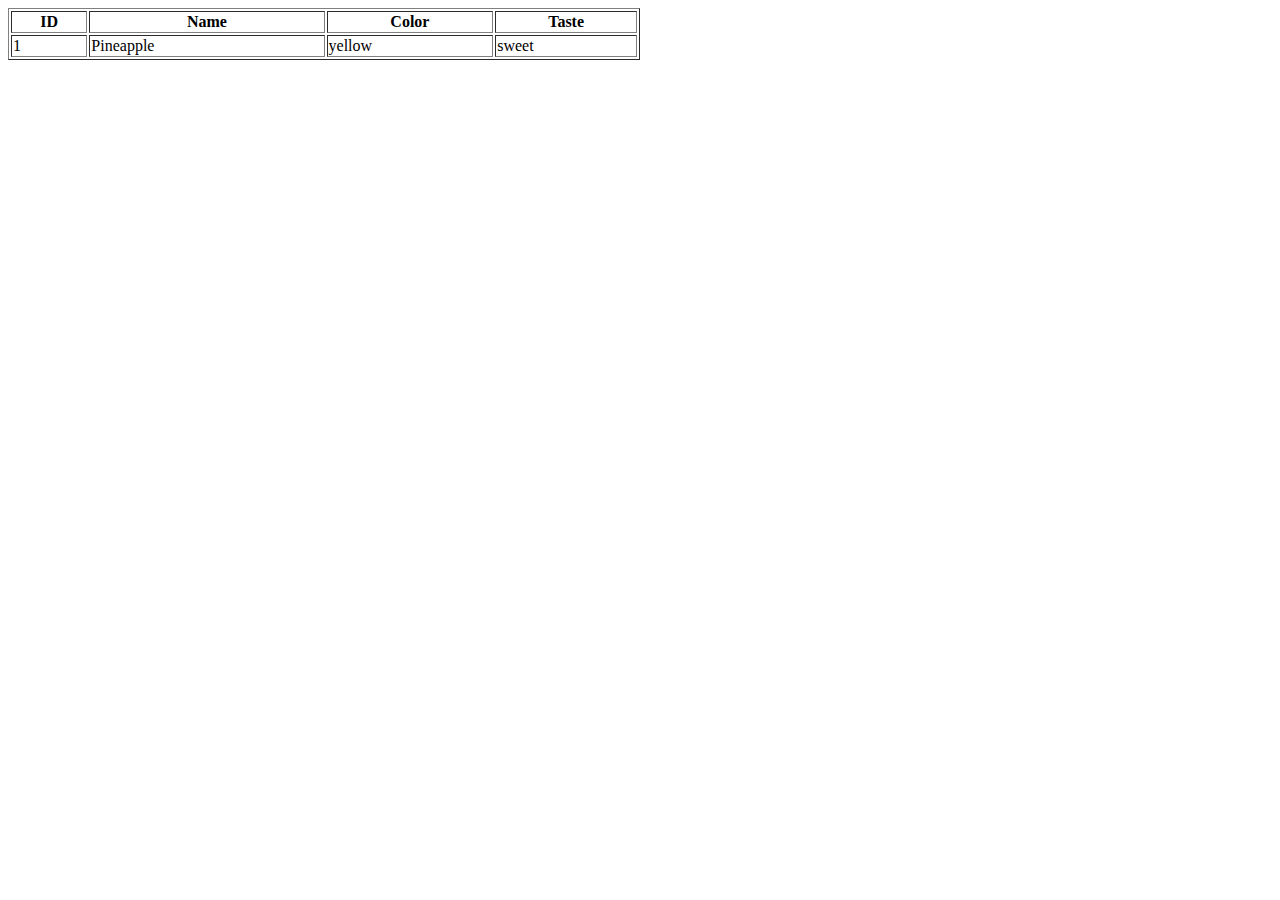
<file: js/withobjecthw.html>
<!DOCTYPE html>
<html lang="en">
<head>
    <meta charset="UTF-8">
    <meta http-equiv="X-UA-Compatible" content="IE=edge">
    <meta name="viewport" content="width=device-width, initial-scale=1.0">
    <title>Document</title>
</head>
<body>
    <script>

        let fruits=new Object()
        with(fruits){

             id=1;
            name="Pineapple";
            color= "yellow";
            taste= "sweet";

            display=function(){
             return(`<table border="1" width="50%">
                <tr>
                    <th> ID </th>
                    <th> Name </th>
                    <th> Color </th>
                    <th> Taste </th>

                </tr>
                <tr>

                    <td> ${id}</td>
                    <td> ${name}</td>
                    <td> ${color}</td>
                    <td> ${taste}</td>
             </tr>
             </table>`)
            }

             document.write(display());





            }

         

        
    </script>
</body>
</html>
</file>
<file: js/style1.css>
*{

    margin: 0;
    padding: 0;
    box-sizing: border-box;
}

body{
    font-family: 'Noto Sans', sans-serif;
    
}

.navbar{
    display: flex;
   align-items: center;
   padding: 20px; 

}

nav{
    flex: 1;
    text-align: right;

}
nav ul{
    display: inline-block;
    list-style-type: none;

}

nav ul li{
    display: inline-block;
    margin-right: 20px;
    

}

a{
    text-decoration: none;
    color: #555;
}

p{
    color: #555;

}
.container{
    max-width: 1300px;
    margin: auto;
    padding-left: 25px;
    padding-right: 25px;
}
.row{
    display: flex;
    align-items: center;
    flex-wrap: wrap;
    justify-content: space-around;
}
.col-2{
    flex-basis: 50%;
    min-width: 300px;

}
.col-2 img{
    max-width: 100%;
    padding: 50px 0;
}
.col-2 h1{
    font-size: 50px;
    line-height: 60px;
    margin: 25px 0;
}
.btn{
    display: inline-block;
    background:#ff523b;
    color: #fff;
    padding: 8px 30px;
    margin: 30px 0;
    border-radius: 30px;
    transition: 0.5s;

}

.btn:hover{
    background: #563434;

}

.header{
    background: radial-gradient(#fff,#c2db93);
}

.header .row{
    margin-top: 70px;
}
.categories{
    margin: 70px 0;

}

.col-3{
    flex-basis: 30% ;
    min-width: 250px;
    margin-bottom: 30px;
}

.col-3 img{
    width: 100%;
    
}

.small-container{
    max-width: 1080px;
    margin: auto;
    padding-left: 25px;
    padding-right: 25px;
}

.col-4{

    flex-basis: 25%;
    padding: 10px;
    min-width: 200px;
    margin-bottom: 50px;
    transition: transform 0.5s;
}

.col-4 img{
    width: 100%;
}
.title{
    text-align: center;
    margin: 0 auto 80px;
    position: relative;
    line-height: 60px;
    color: #555;

}

.title::after{
    content: "";
    background: #ff523b;
    width: 80px;
    height: 5px;
    position: absolute;
    border-radius: 5px;
    bottom: 0;
    left: 50%;
    transform: translateX(-50%);


}

.h4{
    color:#555;
    font-weight: normal;
    
}

.col-4 p{
    font-size: 14px;
}
.rating .fas{
    color: #f72727;
}
.rating .far{
    color: #f72727;
}
.col-4:hover{
    transform: translateY(-5px);
}

.offer{
    background: radial-gradient(#fff,#c2db93);
    margin-top: 80px;
    padding: 30px 0px;
    
}



.col-2 .offer-img{
    padding: 50px;
}
small{
    color: #555;
}


/* ...............Testimonial.......... */

.testimonial{
    padding-top: 100px;
    
}

.testimonial .col-3{
    text-align: center;
    padding: 40px 20px;
  box-shadow: 0 0 20px 0 rgba(0,0,0,0.1);
  cursor: pointer;
  transition: 0.5s;

}

.testimonial .col-3 img{
    width: 50px;
    margin-top: 20px;
    border-radius: 50%;
}

.testimonial .col-3:hover{
    transform: translateY(-10px);

}
    .fa-quote-left{
    font-size: 34px;
    color: #99cc3b;

}

.col-3 p{
    font-size: 12px;
    margin: 12px 0;
    color: #777;
}

.testimonial .col-3 h3{

    font-weight: 600;
    color: #555;
    font-size: 16px;
}
/* <-------------Brands----------> */

.Brands{
    margin: 100px auto;


}

.col-5{
width: 160px;
}
.col-5 img{
    width: 100%;
    cursor: pointer;
    filter: grayscale(100%);

}
.col-5 img:hover{
    filter: grayscale(0);
}
/* /* ------------foooter---------> */



.footer{
    background: #000;
    color: #8a8a8a;
    font-size: 14px;
   
    /* width: 146%;     */
    height: fit-content;
    padding: 60px 0 20px;
}



.footer p{
    color: #8a8a8a;
}

.footer h3{
    color: #fff;
    margin-bottom: 20px;
}

.footer-col-1,.footer-col-2,.footer-col-3,.footer-col-4{
    min-width: 250px;
    margin-bottom: 20px;

}
.footer-col-1{
    flex-basis: 30%;
}
.footer-col-2{
    flex: 1;
    text-align: center;
}
.footer-col-2 img{
    width: 180px;
    margin-bottom: 20px;
}

.footer-col-3,.footer-col-4{
    flex-basis: 12%;
    text-align: center;
}

ul{
    list-style-type: none;
}
.app-logo{
    margin-top: 20px;
   
}.app-logo img{
    width: 180px;
    
}

.footer hr{
    border: none;
    background: #b5b5b5;
    height: 1px;
    margin: 20px 0;
}

.menu-icon{
    width: 28px;
    margin-left: 20px;
    display: none;
}


/* ------media query for menu---------- */

@media only screen and ( max-width: 800px){

nav ul{

    position: absolute;
    top: 100px;
    left: 0;
    background: #333;
    width: 100%;
    overflow: hidden;
    transition: max-height 0.5s;

}
nav ul li{
    display: block;
    margin-right:50px ;
    margin-top: 10px;
    margin-bottom: 10px;

}
nav ul li a{
    color: white;
}
.menu-icon{
    display: block;
    cursor: pointer;

}

}


/* ------media query for less than 600px size screen---------- */


@media only screen and ( max-width: 600px){

.row{
    text-align: center;
}    

.col-2,.col-3,.col-4{
    flex-basis: 100%;
}


}
</file>
